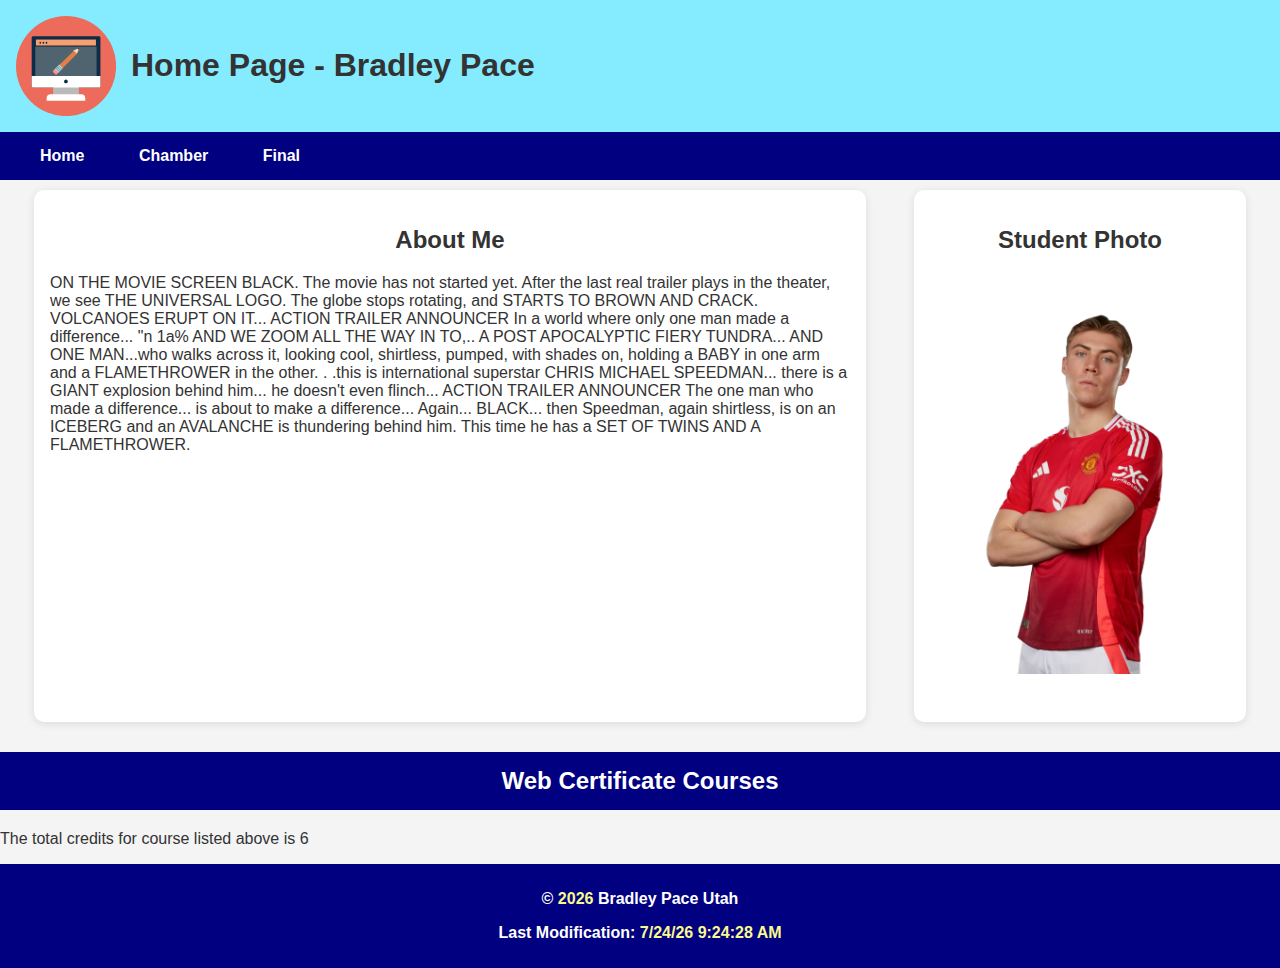
<file: index.html>
<!DOCTYPE html>
<html lang="en">
<head>
    <meta charset="UTF-8">
    <meta name="viewport" content="width=device-width, initial-scale=1.0">
    <meta author="Bradley Pace">
    <link rel="stylesheet" href="styles/index.css">
    <link rel="stylesheet" href="styles/index-large.css">
    <script src="scripts/index.js" defer></script>
    <title>Home Page</title>
</head>
<body>
    <header>
        <div class="top">
            <img src="images/reshot-icon-screen-9M3SDKFZCN.svg" alt="screen logo">
            <h1>Home Page - <span class="highlight2">Bradley Pace</span></h1>
            <button class="hamburger"></button>
        </div>
        <div class="navigation">
            <nav>
                <a href="index.html" id="home">Home</a>
                <a href="#chamberproject" id="chamber">Chamber</a>
                <a href="final_project" id="final">Final</a>
            </nav>
        </div>
    </header>
    <main>
        <div>
            <section class="about-me">
                <h2>About Me</h2>
                <p>ON THE MOVIE SCREEN
                    BLACK. The movie has not started yet. After the last real
                    trailer plays in the theater, we see THE UNIVERSAL LOGO.
                    The globe stops rotating, and STARTS TO BROWN AND CRACK.

                    VOLCANOES ERUPT ON IT...

                    ACTION TRAILER ANNOUNCER
                    In a world where only one man made a
                    difference... "n 1a%

                    AND WE ZOOM ALL THE WAY IN TO,..
                    A POST APOCALYPTIC FIERY TUNDRA... AND ONE MAN...who
                    walks across it, looking cool, shirtless, pumped, with
                    shades on, holding a BABY in one arm and a FLAMETHROWER
                    in the other. . .this is international superstar CHRIS
                    MICHAEL SPEEDMAN... there is a GIANT explosion behind
                    him... he doesn't even flinch...

                    ACTION TRAILER ANNOUNCER
                    The one man who made a difference... is
                    about to make a difference... Again...
                    BLACK... then Speedman, again shirtless, is on an ICEBERG
                    and an AVALANCHE is thundering behind him. This time he
                    has a SET OF TWINS AND A FLAMETHROWER.</p>
            </section>
            <section class="student-photo">
                <h2>Student Photo</h2>
                <img src="images/11-Rasmus-Hojlund1719824164008.webp" alt="student photo">
            </section>
        </div>
        <section class="web-courses">
            <h2>Web Certificate Courses</h2>
            <p>The total credits for course listed above is 6</p>
        </section>
    </main>
    <footer>
        <p>&copy; <span id="year"></span> Bradley Pace Utah</p>
        <p id="short"></p>
    </footer>
</body>
</html>
</file>
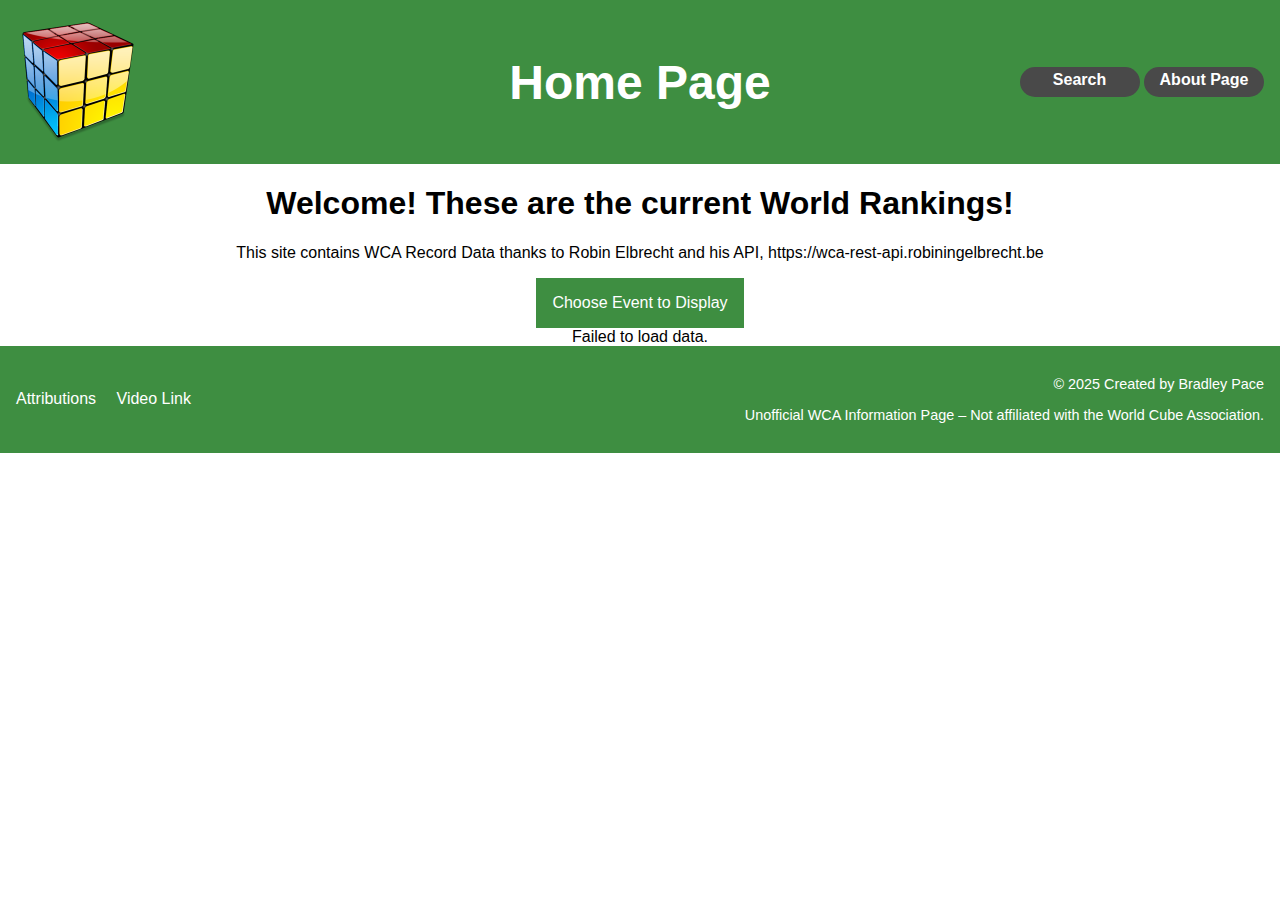
<file: final/index.html>
<!-- This will be a home page and it'll have some basic info for records and stuff as well as a site description. Nothing crazy.  -->
<!DOCTYPE html>
<html lang="en">
<head>
  <meta charset="UTF-8" />
  <title>WCA Competitions</title>
  <script src="scripts/index.js" defer></script>
  <link rel="stylesheet" href="styles/index.css">
  <link rel="stylesheet" href="styles/index-large.css">
  <link rel="icon" href="images/rubiks_cube_15542.ico">
  <meta name="description" content="This is where the Results for individual competitors is stored.">
  <meta name="author" content="Your Name">
  <meta property="og:title" content="Search Results for WCA Comptetitors">
  <meta property="og:description" content="On this page is where the results of the specified competitor are displayed">
  <meta property="og:image" content="path/to/image.jpg">
</head>
<body>
  <header>
    <div class="header">
      <div class="icon">
        <img src="images/rubiks_cube_15542.ico" alt="rubiks_cube_15542">
      </div>
      <h1>Home Page</h1>
      <nav>
        <a href="search.html">Search</a>
        <a href="about.html">About Page</a>
      </nav>
      <button class="hamburger"></button>
    </div>
  </header>
  <main>
    <h1>Welcome! These are the current World Rankings!</h1>
    <p>This site contains WCA Record Data thanks to Robin Elbrecht and his API, https://wca-rest-api.robiningelbrecht.be</p>
    <div class="dropdown">
      <button class="dropbtn">Choose Event to Display</button>
      <button class="clear">Clear Data</button>
      <div class="dropdown-content">
          <a href="#">2x2</a>
          <a href="#">3x3</a>
          <a href="#">4x4</a>
          <a href="#">5x5</a>
          <a href="#">6x6</a>
          <a href="#">7x7</a>
      </div>
    </div>
    <div id="output"></div>
  </main>
  <footer class="site-footer">
      <div class="footer-links">
          <a href="attributions.html">Attributions</a>
          <a href="https://youtu.be/CbmJgvi19b4?si=mj8eR05OS1uT8OuM">Video Link</a>
      </div>
      <div class="footer-info">
          <p>© 2025 Created by Bradley Pace</p>
          <p>Unofficial WCA Information Page – Not affiliated with the World Cube Association.</p>
      </div>
  </footer>
</body>
</html>
</file>
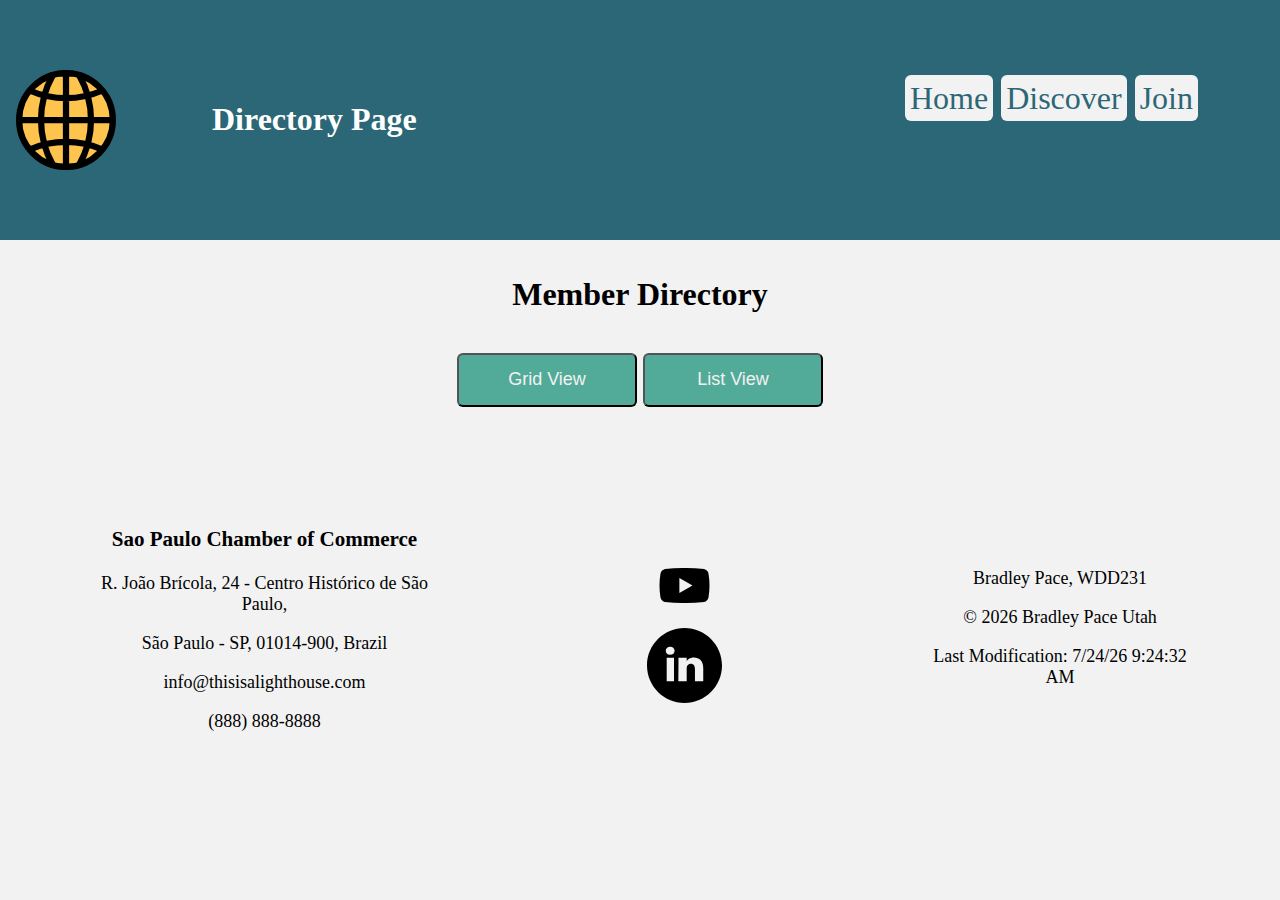
<file: chamber/directory.html>
<!DOCTYPE html>
<html lang="en">
<head>
    <meta charset="UTF-8">
    <meta name="viewport" content="width=device-width, initial-scale=1.0">
    <meta author="Bradley Pace">
    <title>Chamber of Commerce</title>
    <link rel="icon" href="images/favicon.ico">
    <link rel="stylesheet" href="styles/directory.css">
    <link rel="stylesheet" href="styles/directory-large.css">
    <script src="scripts/directory.js" defer></script>
    <meta property="og:title" content="Chamber of Commerce Website for school"/>
    <meta property="og:description" content="This is a short description of my page for social media, and the picture is of Sao Paulo"/>
    <meta property="og:image" content="https://pbcruise.com/wpPB/wp-content/uploads/2022/09/AdobeStock_117931102-e1663722568145.jpg"/>
    <meta property="og:url" content="https://bpace522.github.io/wdd231/chamber/directory.html"/>
</head>
<body>
    <header>
        <div class="header">
            <img src="images/international-svgrepo-com.svg" alt="Generic Logo">
            <h1>Directory Page</h1>
            <nav>
                <a href="#" id="home">Home</a>
                <a href="#" id="discover">Discover</a>
                <a href="#" id="join">Join</a>
            </nav>
        </div>
    </header>
    <main>
        <h1>Member Directory</h1>
        <div class="view-buttons">
            <button id="grid-view">Grid View</button>
            <button id="list-view">List View</button>
        </div>
        <section id="members" class="grid"></section>
    </main>
    <footer>
        <div class="footer-div">
            <div class="info">
                <h3>Sao Paulo Chamber of Commerce</h3>
                <p>R. João Brícola, 24 - Centro Histórico de São Paulo,</p>
                <p>São Paulo - SP, 01014-900, Brazil</p>
                <p>info@thisisalighthouse.com</p>
                <p>(888) 888-8888</p>
            </div>
            <div class="socials">
                <img src="images/youtube-svgrepo-com.svg" alt="Youtube Logo">
                <img src="images/linkedin-round-svgrepo-com.svg" alt="Linkedin Logo">
            </div>
            <div class="student-info">
                <p>Bradley Pace, WDD231</p>
                <p>&copy; <span id="year"></span> Bradley Pace Utah</p>
                <p id="short"></p>
            </div>
        </div>
    </footer>
</body>
</html>
</file>
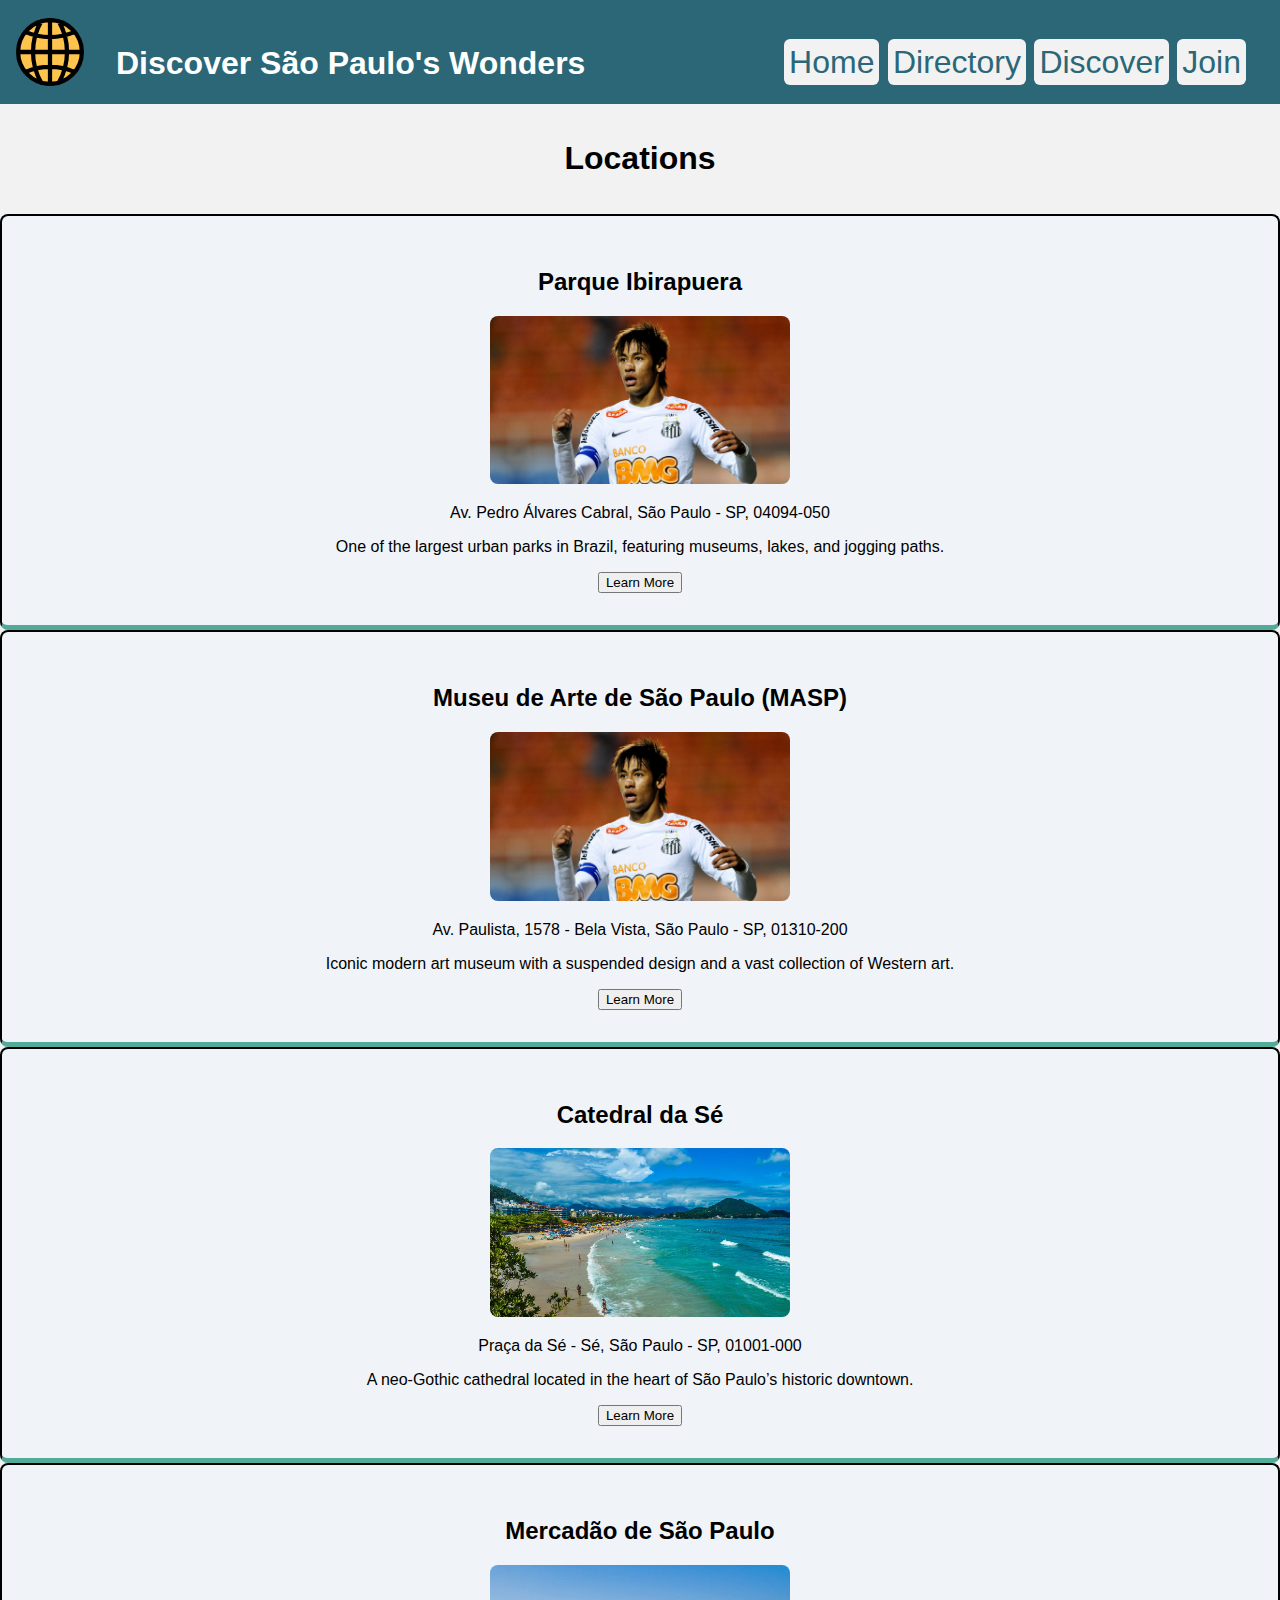
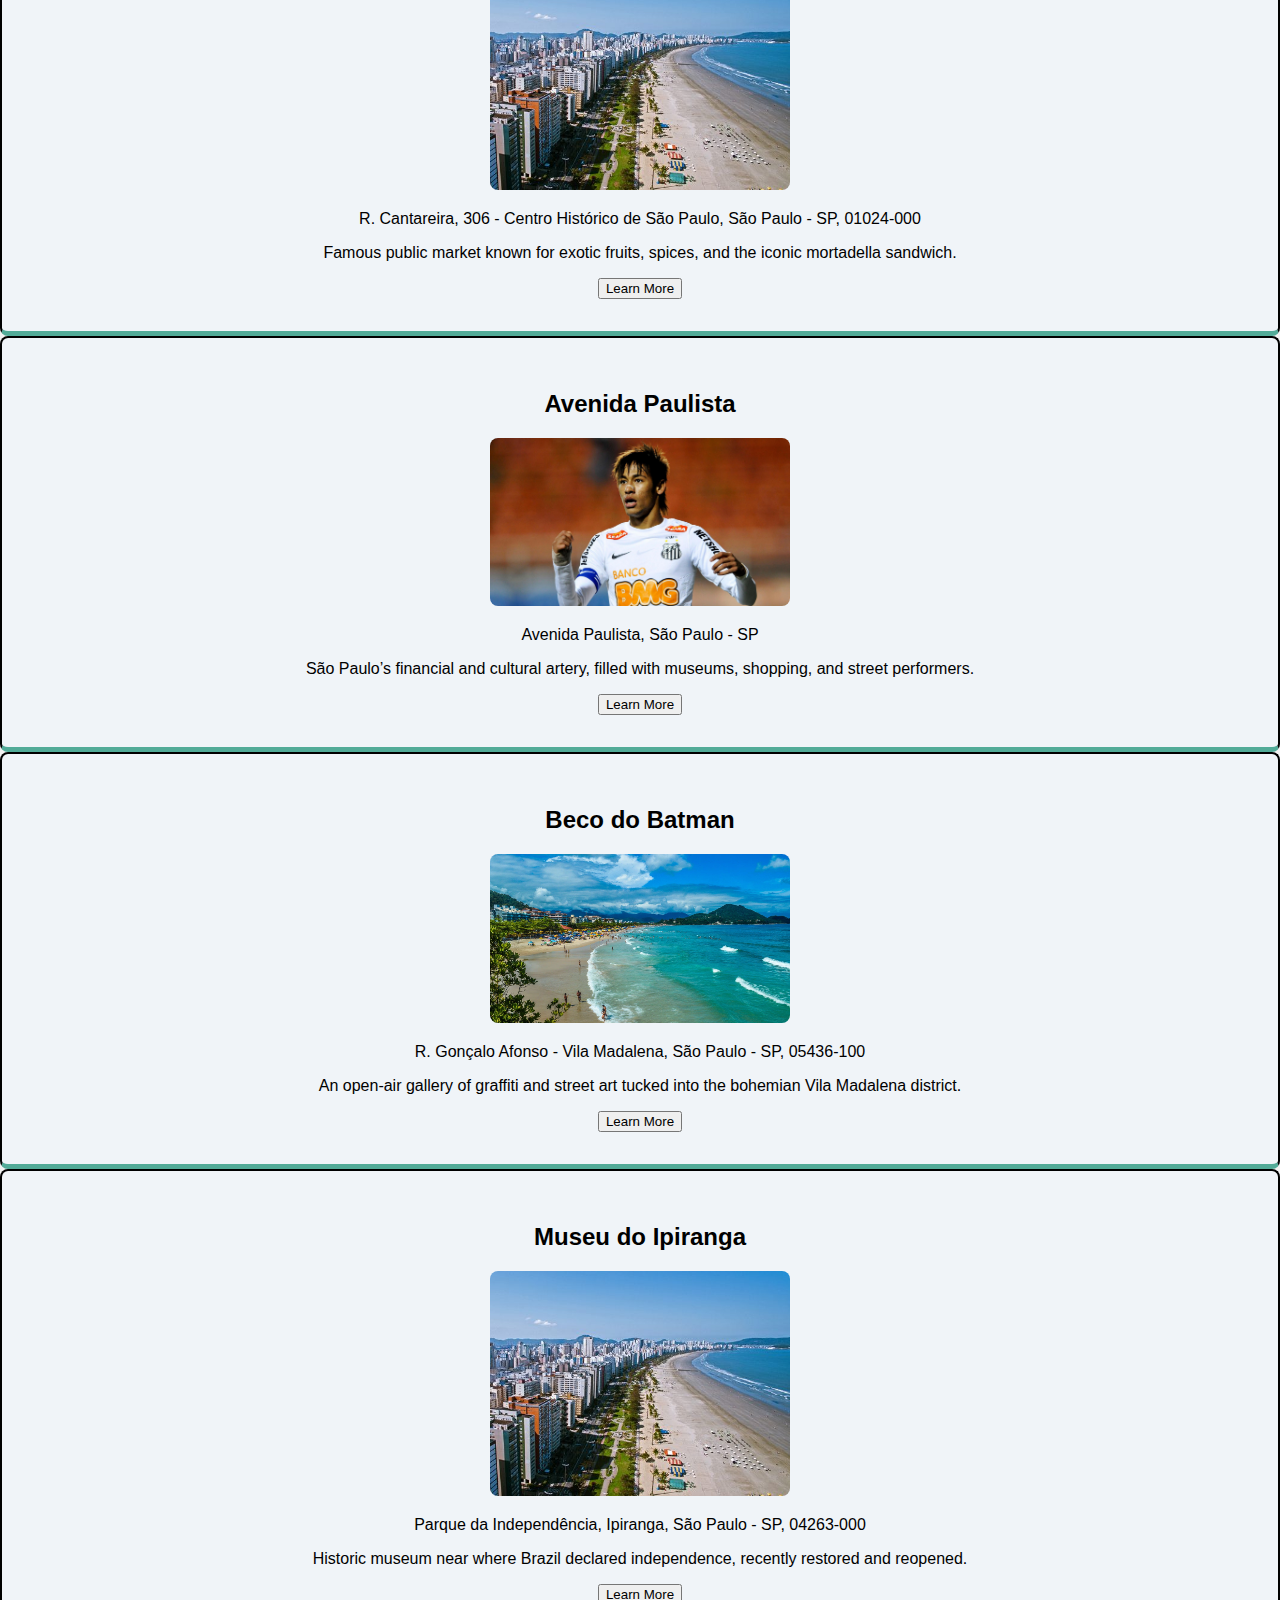
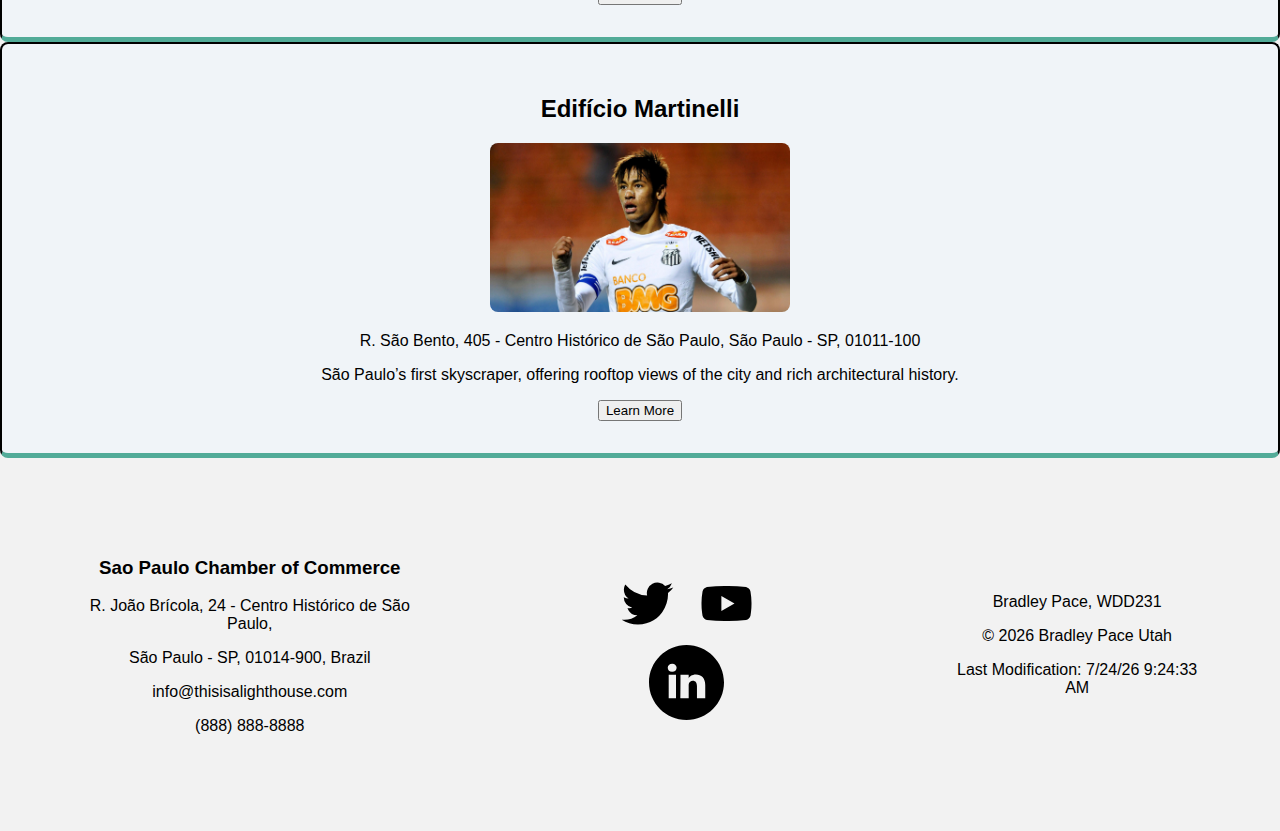
<file: chamber/discover.html>
<!DOCTYPE html>
<html lang="en">
<head>
    <meta charset="UTF-8">
    <meta name="viewport" content="width=device-width, initial-scale=1.0">
    <title>Chamber Discover Page</title>
    <link rel="stylesheet" href="styles/discover.css">
    <link rel="stylesheet" href="styles/discover-large.css">
    <script src="scripts/discover.js" defer></script>
</head>
<body>
    <header>
        <div class="header">
            <img src="images/international-svgrepo-com.svg" alt="Generic Logo">
            <h1>Discover São Paulo's Wonders</h1>
            <nav>
                <a href="index.html" id="home">Home</a>
                <a href="directory.html" id="home">Directory</a>
                <a href="discover.html" id="discover">Discover</a>
                <a href="join.html" id="join">Join</a>
            </nav>
            <button class="hamburger"></button>
        </div>
    </header>
    <main>
        <h1>Locations</h1>
        <h2 id="visit-message"></h2>
        <div id="location-card"></div>
    </main>
    <footer>
        <div class="footer-div">
            <div class="info">
                <h3>Sao Paulo Chamber of Commerce</h3>
                <p>R. João Brícola, 24 - Centro Histórico de São Paulo,</p>
                <p>São Paulo - SP, 01014-900, Brazil</p>
                <p>info@thisisalighthouse.com</p>
                <p>(888) 888-8888</p>
            </div>
            <div class="socials">
                <img src="images/twitter-svgrepo-com.svg" alt="Twitter Logo">
                <img src="images/youtube-svgrepo-com.svg" alt="Youtube Logo">
                <img src="images/linkedin-round-svgrepo-com.svg" alt="Linkedin Logo">
            </div>
            <div class="student-info">
                <p>Bradley Pace, WDD231</p>
                <p>&copy; <span id="year"></span> Bradley Pace Utah</p>
                <p id="short"></p>
            </div>
        </div>
    </footer>
</body>
</html>
</file>
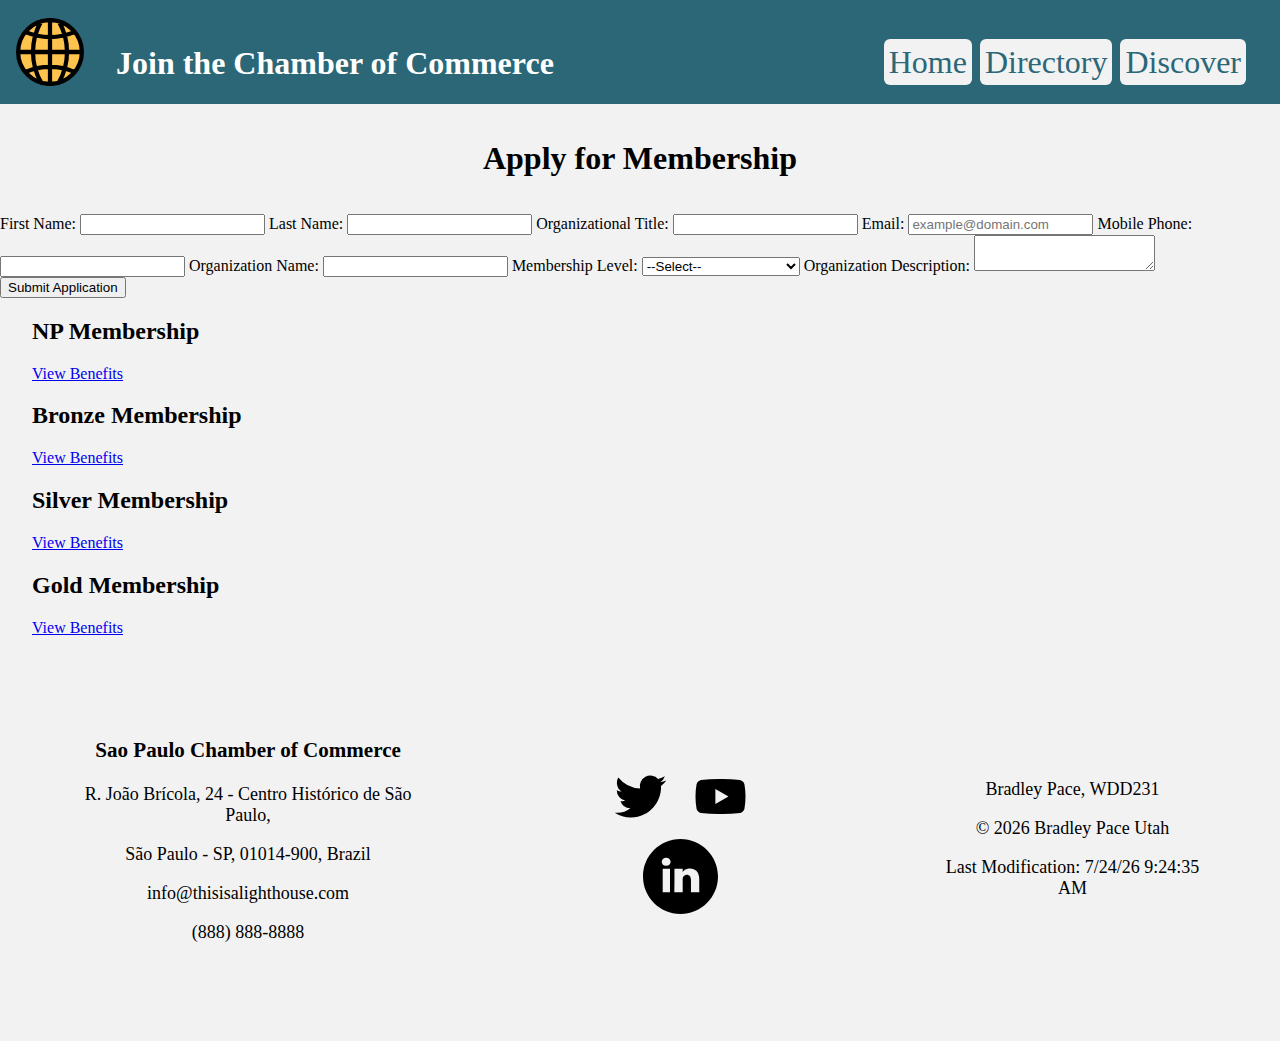
<file: chamber/join.html>
<!DOCTYPE html>
<html lang="en">
<head>
    <meta charset="UTF-8">
    <meta author="Bradley Pace">
    <meta name="viewport" content="width=device-width, initial-scale=1.0">
    <title>Join Sao Paulo Chamber of Commerce</title>
    <link rel="stylesheet" href="styles/join.css">
    <link rel="stylesheet" href="styles/join-large.css">
    <link rel="icon" href="images/favicon.ico">
    <script src="scripts/join.js" defer></script>
</head>
<body>
    <header>
        <div class="header">
            <img src="images/international-svgrepo-com.svg" alt="Generic Logo">
            <h1>Join the Chamber of Commerce</h1>
            <nav>
                <a href="index.html" id="Home">Home</a>
                <a href="directory.html" id="home">Directory</a>
                <a href="#" id="discover">Discover</a>
            </nav>
            <button class="hamburger"></button>
        </div>
    </header>
    <main>
    <h1>Apply for Membership</h1>
    <form method="get" action="thankyou.html">
        <label>
            First Name:
            <input type="text" name="firstName" title="Enter your first name" required autocomplete="given-name" />
        </label>
        <label>
            Last Name:
            <input type="text" name="lastName" title="Enter your last name" required autocomplete="family-name" />
        </label>
        <label>
            Organizational Title:
            <input type="text" name="orgTitle" title="Your position or title in the organization" autocomplete="organization-title" pattern="[A-Za-z\s\-]{7,}" />
        </label>
        <label>
            Email:
            <input type="email" name="email" title="Enter a valid email address" required autocomplete="email" placeholder="example@domain.com" />
        </label>
        <label>
            Mobile Phone:
            <input type="tel" name="phone" title="Enter your mobile phone number" required autocomplete="tel" />
        </label>
        <label>
            Organization Name:
            <input type="text" name="organization" title="Name of your business or organization" required autocomplete="organization" />
        </label>
        <label>
            Membership Level:
            <select name="membership" title="Select your membership level" required>
            <option value="">--Select--</option>
            <option value="np">NP Membership (Free)</option>
            <option value="bronze">Bronze Membership</option>
            <option value="silver">Silver Membership</option>
            <option value="gold">Gold Membership</option>
            </select>
        </label>
        <label>
            Organization Description:
            <textarea name="description" title="Describe your organization"></textarea>
        </label>
        <input type="hidden" name="timestamp" id="timestamp"/>
        <input type="submit" value="Submit Application"/>
    </form>
        <section class="membership-cards">
            <div class="card">
                <h2>NP Membership</h2>
                <a href="#" data-modal="modal-np">View Benefits</a>
            </div>
            <div class="card">
                <h2>Bronze Membership</h2>
                <a href="#" data-modal="modal-bronze">View Benefits</a>
            </div>
            <div class="card">
                <h2>Silver Membership</h2>
                <a href="#" data-modal="modal-silver">View Benefits</a>
            </div>
            <div class="card">
                <h2>Gold Membership</h2>
                <a href="#" data-modal="modal-gold">View Benefits</a>
            </div>
        </section>
        <dialog id="modal-np">
            <h3>NP Membership Benefits</h3>
            <p>Free membership for nonprofits. Includes event access, newsletter, and basic training. $29.99</p>
            <button onclick="document.getElementById('modal-np').close()">Close</button>
        </dialog>
        <dialog id="modal-bronze">
            <h3>Bronze Membership Benefits</h3>
            <p>Includes NP benefits plus spotlight ads and exclusive webinars. $40</p>
            <button onclick="document.getElementById('modal-bronze').close()">Close</button>
        </dialog>
        <dialog id="modal-silver">
            <h3>Silver Membership Benefits</h3>
            <p>Includes all Bronze benefits, training courses, and a featured home page listing. $500,000</p>
            <button onclick="document.getElementById('modal-silver').close()">Close</button>
        </dialog>
        <dialog id="modal-gold">
            <h3>Gold Membership Benefits</h3>
            <p>All Silver benefits + premium advertising, VIP events, and major event discounts. $1,000,000</p>
            <button onclick="document.getElementById('modal-gold').close()">Close</button>
        </dialog>
    </main>
    <footer>
        <div class="footer-div">
            <div class="info">
                <h3>Sao Paulo Chamber of Commerce</h3>
                <p>R. João Brícola, 24 - Centro Histórico de São Paulo,</p>
                <p>São Paulo - SP, 01014-900, Brazil</p>
                <p>info@thisisalighthouse.com</p>
                <p>(888) 888-8888</p>
            </div>
            <div class="socials">
                <img src="images/twitter-svgrepo-com.svg" alt="Twitter Logo">
                <img src="images/youtube-svgrepo-com.svg" alt="Youtube Logo">
                <img src="images/linkedin-round-svgrepo-com.svg" alt="Linkedin Logo">
            </div>
            <div class="student-info">
                <p>Bradley Pace, WDD231</p>
                <p>&copy; <span id="year"></span> Bradley Pace Utah</p>
                <p id="short"></p>
            </div>
        </div>
    </footer>
</body>
</html>
</file>
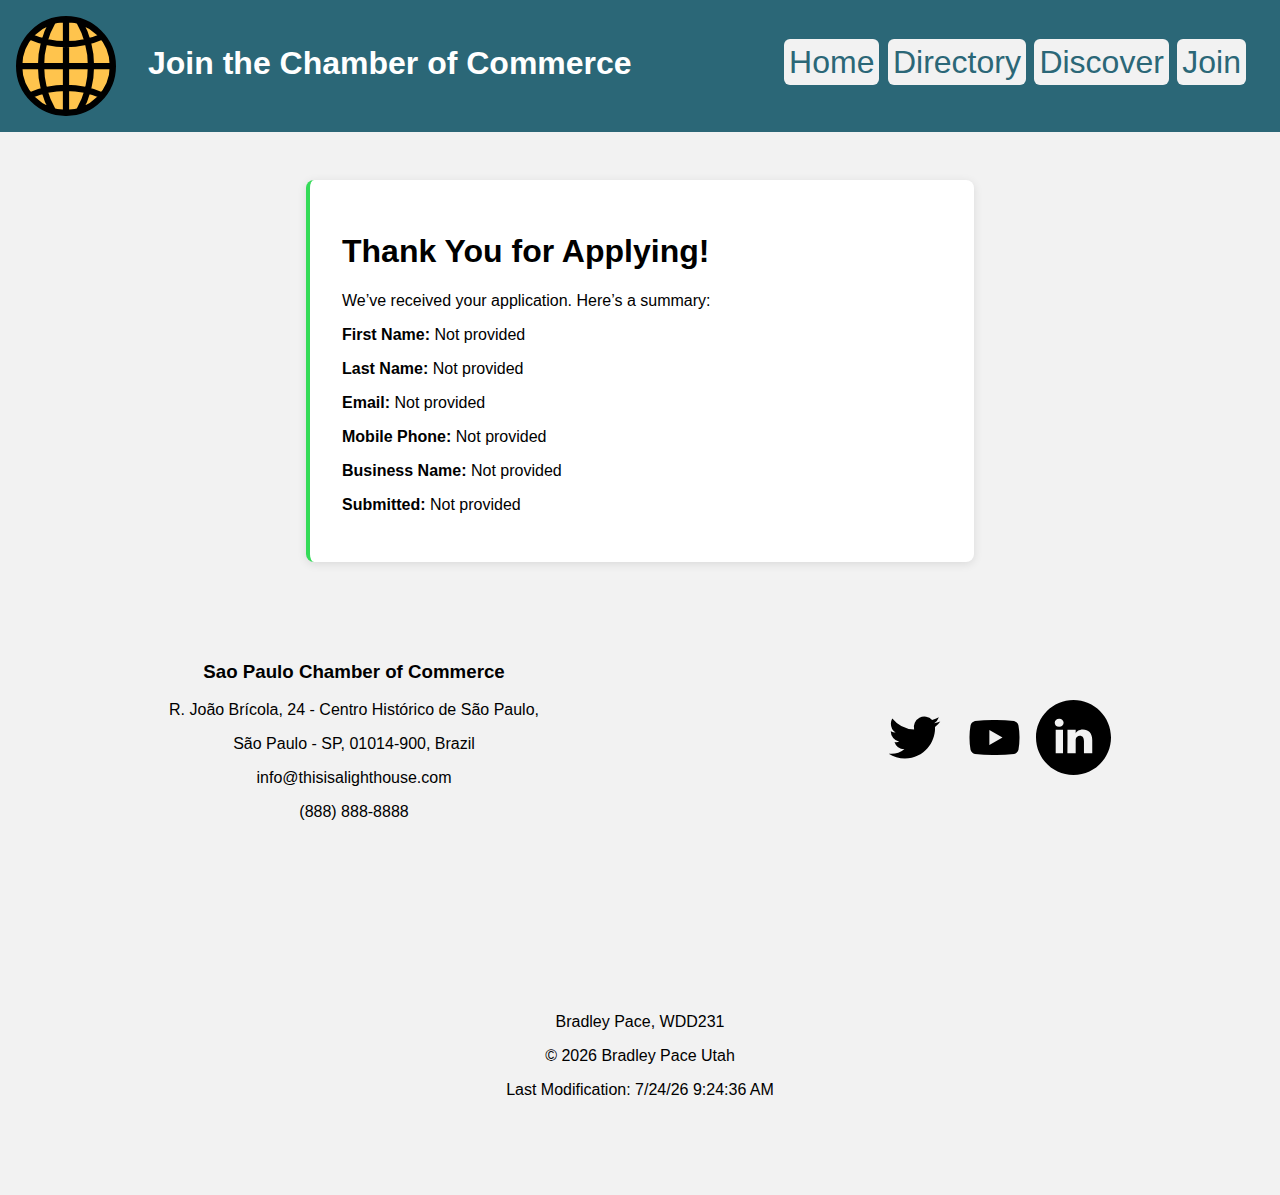
<file: chamber/thankyou.html>
<!DOCTYPE html>
<html lang="en">
<head>
    <meta charset="UTF-8" />
    <meta name="viewport" content="width=device-width, initial-scale=1.0" />
    <link rel="stylesheet" href="styles/thankyou.css">
    <link rel="stylesheet" href="styles/thankyou-large.css">
    <script src="scripts/thankyou.js" defer></script>
    <title>Thank You</title>
</head>
<body>
    <header>
        <div class="header">
            <img src="images/international-svgrepo-com.svg" alt="Generic Logo">
            <h1>Join the Chamber of Commerce</h1>
            <nav>
                <a href="index.html" id="Home">Home</a>
                <a href="directory.html" id="home">Directory</a>
                <a href="#" id="discover">Discover</a>
                <a href="join.html" id="join">Join</a>
            </nav>
            <button class="hamburger"></button>
        </div>
    </header>
    <div class="confirmation">
        <h1>Thank You for Applying!</h1>
        <p>We’ve received your application. Here’s a summary:</p>
        <div class="data-row"><span class="label">First Name:</span> <span id="firstName"></span></div>
        <div class="data-row"><span class="label">Last Name:</span> <span id="lastName"></span></div>
        <div class="data-row"><span class="label">Email:</span> <span id="email"></span></div>
        <div class="data-row"><span class="label">Mobile Phone:</span> <span id="phone"></span></div>
        <div class="data-row"><span class="label">Business Name:</span> <span id="organization"></span></div>
        <div class="data-row"><span class="label">Submitted:</span> <span id="timestamp"></span></div>
    </div>
</body>
<footer>
    <div class="footer-div">
        <div class="info">
            <h3>Sao Paulo Chamber of Commerce</h3>
            <p>R. João Brícola, 24 - Centro Histórico de São Paulo,</p>
            <p>São Paulo - SP, 01014-900, Brazil</p>
            <p>info@thisisalighthouse.com</p>
            <p>(888) 888-8888</p>
        </div>
        <div class="socials">
            <img src="images/twitter-svgrepo-com.svg" alt="Twitter Logo">
            <img src="images/youtube-svgrepo-com.svg" alt="Youtube Logo">
            <img src="images/linkedin-round-svgrepo-com.svg" alt="Linkedin Logo">
        </div>
        <div class="student-info">
            <p>Bradley Pace, WDD231</p>
            <p>&copy; <span id="year"></span> Bradley Pace Utah</p>
            <p id="short"></p>
        </div>
    </div>
</footer>
</html>
</file>
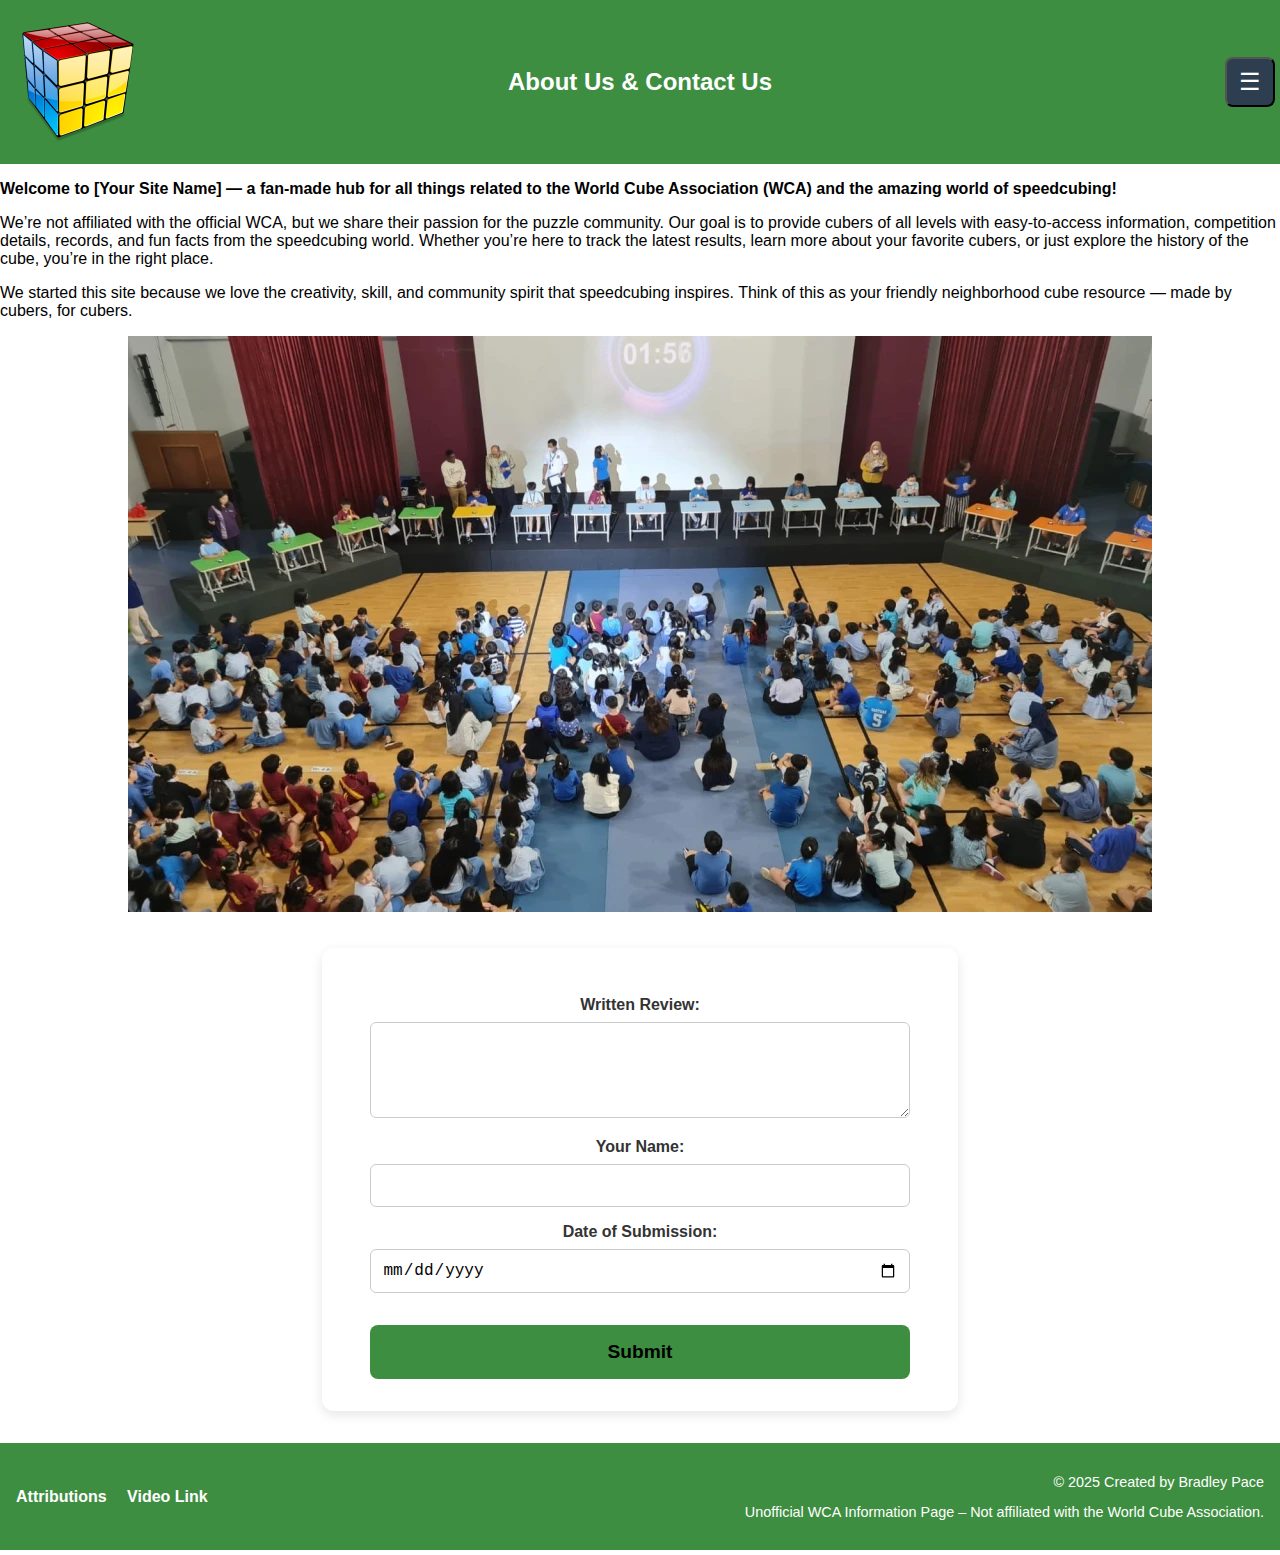
<file: final/about.html>
<!-- Info on how to use the website and how wca works and also how the records work.  -->

<!DOCTYPE html>
<html lang="en">
<head>
    <meta charset="UTF-8">
    <meta name="viewport" content="width=device-width, initial-scale=1.0">
    <title>About Us and Contact Us Page</title>
    <link rel="stylesheet" href="styles/about.css">
    <link rel="stylesheet" href="styles/about-large.css">
    <link rel="icon" href="images/rubiks_cube_15542.ico">
    <script src="scripts/about.js" defer></script>
    <meta name="description" content="This is where the Results for individual competitors is stored.">
    <meta name="author" content="Your Name">
    <meta property="og:title" content="Search Results for WCA Comptetitors">
    <meta property="og:description" content="On this page is where the results of the specified competitor are displayed">
    <meta property="og:image" content="path/to/image.jpg">
</head>
<body>
    <header>
        <div class="header">
            <div class="icon">
                <img src="images/rubiks_cube_15542.ico" loading="lazy" alt="rubiks_cube_15542">
            </div>
            <h1>About Us & Contact Us</h1>
            <nav>
                <a href="search.html">Search</a>
                <a href="index.html">Home</a>
            </nav>
            <button class="hamburger"></button>
        </div>
    </header>
    <main>
        <p><strong>Welcome to [Your Site Name] — a fan-made hub for all things related to the World Cube Association (WCA) and the amazing world of speedcubing!</strong></p>
<p>We’re not affiliated with the official WCA, but we share their passion for the puzzle community. Our goal is to provide cubers of all levels with easy-to-access information, competition details, records, and fun facts from the speedcubing world.
Whether you’re here to track the latest results, learn more about your favorite cubers, or just explore the history of the cube, you’re in the right place.</p>
<p>We started this site because we love the creativity, skill, and community spirit that speedcubing inspires. Think of this as your friendly neighborhood cube resource — made by cubers, for cubers.</p>
        <div class="content">
            <div class="content-img">
                <img src="images/competition.webp" alt="rubiks_cube_15542">
            </div>
            <div class="form-card">
                <form method="get" action="details.html">

                    <label for="review">Written Review:</label>
                    <textarea id="review" name="review" rows="4" cols="50"></textarea>

                    <label for="username">Your Name:</label>
                    <input type="text" id="username" name="username">

                    <label for="installDate">Date of Submission:</label>
                    <input type="date" id="installDate" name="installDate" required>

                    <input class="submit_button" type="submit" value="Submit">
                </form>
            </div>
        </div>
    </main>
<footer class="site-footer">
      <div class="footer-links">
          <a href="attributions.html">Attributions</a>
          <a href="https://youtu.be/CbmJgvi19b4?si=mj8eR05OS1uT8OuM">Video Link</a>
      </div>
      <div class="footer-info">
          <p>© 2025 Created by Bradley Pace</p>
          <p>Unofficial WCA Information Page – Not affiliated with the World Cube Association.</p>
      </div>
</footer>
</body>
</html>
</file>
<file: styles/index.css>
body {
    font-family: 'Roboto', sans-serif;
    margin: 0;
    padding: 0;
    background-color: #f4f4f4;
    color: #333;
}

.highlight {
    color: rgb(250, 250, 141);
}

.hightlight2 {
    color: black;
}

.top {
    display: flex;
    padding: 1rem;
    justify-content: left;
    background-color: #85ebff;
}

.top h1{
    padding: 10px;
    padding-left: 15px;
}

.top img {
    max-width: auto;
    max-height: 100px;
}

.navigation {
    display: flex;
    padding: 15px;
    background-color:   navy;
}

.navigation a {
    color: white;
    text-decoration: none;
    padding: 25px;
    font-weight: bold;
    transition: color 0.3s;
}

.navigation a:hover {
    color: rgb(250, 250, 141);
}

footer {
    background-color: navy;
    color: white;
    font-weight: bold;
    padding: 10px;
    text-align: center;
}
</file>
<file: styles/index-large.css>
@media screen and (min-width: 700px) {
    .hamburger {
        display: none;
    }

    .about-me {
        flex: 1 1 300px;
        max-width: 800px;
        height: 500px;
        background: white;
        padding: 1rem;
        margin: auto;
        border-radius: 10px;
        box-shadow: 0 2px 8px rgba(0, 0, 0, 0.1);
    }

    .about-me h2 {
        text-align: center;
    }

    .student-photo {
        flex: 1 1 300px;
        max-width: 300px;
        height: 500px;
        background: white;
        padding: 1rem;
        margin: auto;
        border-radius: 10px;
        box-shadow: 0 2px 8px rgba(0, 0, 0, 0.1);
        text-align: center;
    }

    .student-photo img {
        max-width: auto;
        height: 400px;
        padding-bottom: 20px;
    }

    main div {
        display: flex;
        justify-content: space-around;
        padding: 10px;
    }

    .web-courses h2 {
        background-color: navy;
        color: white;
        padding: 15px;
        text-align: center;
    }
}

@media screen and (max-width: 699px) {
    .about-me,
    .student-photo {
        width: 90%;
        max-width: 300px;
        margin: 1rem auto;
        background: white;
        padding: 1rem;
        border-radius: 10px;
        box-shadow: 0 2px 8px rgba(0, 0, 0, 0.1);
        text-align: center;
    }

    .student-photo img {
        max-width: 300px;
        padding-bottom: 20px;
    }
}
</file>
<file: final/styles/index.css>
html, body {
  margin: 0;
  background-color: white;
  padding: 0;
  overflow-x: hidden;
  box-sizing: border-box;
  font-family: 'Segoe UI', Tahoma, Geneva, Verdana, sans-serif;
}

/* Dropdown Button */
.dropbtn {
  background-color: #3e8e41;
  color: white;
  padding: 16px;
  font-size: 16px;
  border: none;
}

.clear {
  display: none;
}

/* The container <div> - needed to position the dropdown content */
.dropdown {
  position: relative;
  display: inline-block;
}

/* Dropdown Content (Hidden by Default) */
.dropdown-content {
  display: none;
  background-color: #f1f1f1;
  min-width: 160px;
  box-shadow: 0px 8px 16px 0px rgba(0,0,0,0.2);
  z-index: 1;
}

/* Links inside the dropdown */
.dropdown-content a {
  color: black;
  padding: 12px 16px;
  text-decoration: none;
  display: block;
}

/* Change color of dropdown links on hover */
.dropdown-content a:hover {background-color: #ddd;}

/* Show the dropdown menu on hover */
.dropdown:hover .dropdown-content {display: block;}

/* Change the background color of the dropdown button when the dropdown content is shown */
.dropdown:hover .dropbtn {background-color: #3e8e41;}

main ul {
  padding: 0;
}

main li{
  display: flex;
  padding: 1rem;
  justify-content: center;
  gap: 1rem;
  border-top: 2px solid black;
  flex-wrap: wrap;
}

main li:nth-child(odd) {
  background-color: #f0f0f0;
}

main li:nth-child(even) {
  background-color: #ffffff;
}


main {
  text-align: center;
}
</file>
<file: final/styles/index-large.css>
@media screen and (max-width: 850px) {
    .header h1 {
        font-size: 150%;
        text-align: center;
        color: white;
        position: absolute;
        left: 50%;
        transform: translateX(-50%);
        margin: 0;
        align-self: center;
    }

    .hamburger {
        position: absolute;
        align-self: center;
        right: 5px;
        background-color: #2c3e50;
        color: white;
        width: 50px;
        height: 50px;
        border-radius: 8px;
        font-size: 150%;
    }

    nav {
        display: none;
    }

    nav[open] {
    display: flex;
    flex-direction: column;
    padding: 30px;
    justify-content: space-around;
    gap: 1rem;
    background-color: #333;
    border-radius: 20px;
    position: absolute;
    right: 60px;
    }
    
    .hamburger::before {
        content: "☰";
        cursor: pointer;
    }

    .hamburger[open]::before {
        content: "❌";  
    }

    nav a {
        color: white;
        text-decoration: none;
        font-weight: bold;
        transition: color 0.3s, border-bottom 0.3s;
    }
    
    nav a:hover {
        color: #3e8e41;
        border-bottom: 2px solid #3e8e41;
    }

    .header {
    display: flex;
    background-color: #3e8e41;
    justify-content: space-between;
    padding: 1rem;
    }

    .site-footer {
        background-color: #3e8e41;
        color: white;
        display: flex;
        justify-content: space-between;
        align-items: center;
        flex-wrap: wrap; /* keeps it responsive */
        padding: 1rem;
    }

    .footer-links a {
        color: white;
        text-decoration: none;
        font-weight: bold;
        margin-right: 1rem;
    }

    .footer-links a:hover {
        text-decoration: underline;
    }

    .footer-info {
        font-size: 0.9rem;
        text-align: right;
    }
}

@media screen and (min-width: 851px) {

    .hamburger {
        display: none;
    }
    
    .header {
    display: flex;
    background-color: #3e8e41;
    align-items: center;
    justify-content: space-between;
    padding: 1rem;
    }

    .header h1 {
    color: white;
    font-size: 300%;
    position: absolute;
    left: 50%;
    transform: translateX(-50%);
    margin: 0;
    }

    .header a {
    display: inline-block;
    width: 120px;
    height: 30px;
    line-height: 25px;
    text-align: center;
    color: white;
    text-decoration: none;
    font-weight: bolder;
    cursor: pointer;
    background-color: #494949;
    border-radius: 15px;
    }

    .header a:hover {
    cursor: pointer;
    background-color: #131313;
    }

    .site-footer {
        background-color: #3e8e41;
        color: white;
        display: flex;
        justify-content: space-between;
        align-items: center;
        flex-wrap: wrap; /* keeps it responsive */
        padding: 1rem;
    }

    .footer-links a {
        color: white;
        text-decoration: none;
        margin-right: 1rem;
    }

    .footer-links a:hover {
        text-decoration: underline;
    }

    .footer-info {
        font-size: 0.9rem;
        text-align: right;
    }
}
</file>
<file: chamber/styles/directory.css>
body {
  margin: 0;
  background-color: #f2f2f2;
}

.header {
    display: flex;
    background-color: #2b6777;
    color: white;
}

.header h1 {
    align-self: left;
    padding: 5rem;
}

.header nav {
    margin-left: auto;
    padding: 5rem;
}

.header nav a {
  background-color: #f2f2f2;
  font-size: xx-large;
  color: #2b6777;
  padding: 5px;
  border-radius: 6px;
  margin: 2px;
  text-decoration: none;
}

.header nav a:hover {
  background-color: #52ab98;
  color: #f2f2f2;
  cursor: hover;
}

.header img {
    max-width: 100px;
    padding: 1rem;
}

.socials img {
    max-width: 75px;
}

main h1 {
  text-align: center;
  padding-top: 15px;
  padding-bottom: 15px;
}

#members.grid {
  display: grid;
  grid-template-columns: repeat(auto-fit, minmax(15em, 1fr));
  gap: 1rem;
}

#members.list {
  display: flex;
  flex-direction: column;
  text-align: center;
  max-width: 30rem;
  justify-content: center;
  margin: 0 auto;
}

#members.list img {
  display: none;
}

.member-card {
  border: 1px solid #ccc;
  padding: 1rem;
  border-radius: 8px;
  background: #fff;
  text-align: center;
}
.member-card img {
  width: 15rem;
  height: auto;
  border-radius: 8px;
}
.member-card h2 {
  margin: 0.5rem 0;
}
.view-buttons {
  display: flex;
  margin-bottom: 1rem;
  justify-content: center;
}

.view-buttons button {
  width: 10em;
  height: 3em;
  font-size: large;
  cursor: pointer;
  margin: 3px;
  background-color: #52ab98;
  color: #f2f2f2;
  padding: 4px;
  border-radius: 6px;
}

.view-buttons button:hover {
  cursor: pointer;
  background-color: #2b6777;
}

.member-card a:hover {
  cursor: pointer;
  color: purple;
}

footer {
  font-size: large;
}
</file>
<file: chamber/styles/directory-large.css>
@media screen and (min-width: 700px) {
    .footer-div {
        display: flex;
        text-align: center;
    }

    .info,
    .socials,
    .student-info {
        padding: 5rem;
        margin: auto;
    }

    .hamburger {
        display: none;
    }

}

@media screen and (max-width: 699px) {
    .footer-div {
        text-align: left;
    }

    .info,
    .socials,
    .student-info {
        padding: 1rem;
        margin: auto;
    }

    .hamburger {
        position: absolute;
        top: 15px;
        right: 15px;
        color: white;
        background-color: navy;
        border: 1px solid #ccc;
        border-radius: 4px;
        padding: 7px;
        margin-bottom: 3rem;
    }
    nav {
        display: none;
    }

    nav a {
        border-bottom: solid 1px #ccc;
        text-align: center;
    }

    nav[open] {
        display: flex;
        flex-direction: column;
        margin-top: 2rem;
        padding: 5px;
        justify-content: space-around;
        gap: 0;
    }

    .hamburger::before {
        content: "☰";
        cursor: pointer;
    }

    .hamburger[open]::before {
        content: "❌";  
    }    
}
</file>
<file: chamber/styles/discover.css>
html, body {
  margin: 0;
  background-color: #f2f2f2;
  padding: 0;
  overflow-x: hidden;
  box-sizing: border-box;
  font-family: 'Segoe UI', Tahoma, Geneva, Verdana, sans-serif;
}

*,
*::before,
*::after {
    box-sizing: border-box;
}

.header {
    display: flex;
    background-color: #2b6777;
    color: white;
}

.header h1 {
    align-self: left;
    padding-top: 1.5rem;
    padding-left: 1rem;
}

.header nav {
    margin-left: auto;
    padding-top: 2.75rem;
    padding-right: 2rem;
}

.header nav a {
  background-color: #f2f2f2;
  font-size: xx-large;
  color: #2b6777;
  padding: 5px;
  border-radius: 6px;
  margin: 2px;
  text-decoration: none;
}

.header nav a:hover {
  background-color: #52ab98;
  color: #f2f2f2;
  cursor: hover;
}

.header img {
    max-width: 100px;
    padding: 1rem;
}

.socials img {
    max-width: 75px;
}

main h1 {
  text-align: center;
  padding-top: 15px;
  padding-bottom: 15px;
}

.footer-div {
    display: flex;
    text-align: center;
}

.location {
  text-align: center;
  background-color: #f0f4f8;
  border-radius: 8px;
  border: 2px solid black;
  border-bottom: 5px solid #52ab98;
  padding: 2rem;
  box-sizing: border-box;
}

.location img {
  max-width: 300px;
  border-radius: 8px;
}

.image-wrapper {
  position: relative;
  display: inline-block;
}

.image-wrapper::before,
.image-wrapper::after {
  content: '';
  height: 30px;
  width: 30px;
  position: absolute;
  transition: all 0.35s ease;
  opacity: 0;
  pointer-events: none;
  z-index: 1;
}

.image-wrapper::before {
  right: -10px;
  top: -10px;
  border-top: 8px solid #3E8914;
  border-right: 8px solid #2E640F;
  transform: translate(-100%, 50%);
}

.image-wrapper::after {
  left: -10px;
  bottom: -6px;
  border-bottom: 8px solid #2E640F;
  border-left: 8px solid #3E8914;
  transform: translate(100%, -50%);
}

.location:hover .image-wrapper::before,
.location:hover .image-wrapper::after {
  transform: translate(0, 0);
  opacity: 1;
}

.location:hover img {
  filter: brightness(0.95);
  box-shadow: 0 8px 20px rgba(0, 0, 0, 0.3);
  transition: all 0.3s ease;
}

h2 {
  text-align: center;
}
</file>
<file: chamber/styles/discover-large.css>
@media screen and (min-width: 939px) {
    *,
    *::before,
    *::after {
        box-sizing: border-box;
    }

    .footer-div {
        display: flex;
        text-align: center;
    }

    .info,
    .socials,
    .student-info {
        padding: 5rem;
        margin: auto;
    }

    .hamburger {
        display: none;
    }
    
    .spotlight-card {
        border: 1px solid #ccc;
        padding: 1rem;
        border-radius: 8px;
        background: #fff;
        text-align: center;
        width: 20vem;
    }
    .spotlight-card img {
        width: 15rem;
        height: auto;
        border-radius: 8px;
    }
    .spotlight-card h2 {
        margin: 0.5rem 0;
    }

    main {
        flex-direction: row;
        align-items: flex-start;
    }

    form {
        flex: 2;
    }

    .membership-cards {
        flex: 1;
        margin-left: 2rem;
        flex-direction: column;
    }


}

@media screen and (max-width: 938px) {

    *,
    *::before,
    *::after {
        box-sizing: border-box;
    }

    .footer-div {
        text-align: center;
        width: 100%;
        max-width: 100%;
    }

    .info,
    .socials,
    .student-info {
        padding: 1rem;
        margin: auto;
    }

    .hamburger {
        position: absolute;
        top: 15px;
        right: 15px;
        color: white;
        background-color: navy;
        border: 1px solid #ccc;
        border-radius: 4px;
        padding: 7px;
        margin-bottom: 3rem;
    }
    nav {
        display: none;
    }

    nav a {
        border-bottom: solid 1px #ccc;
        text-align: center;
    }

    nav[open] {
        display: flex;
        flex-direction: column;
        margin-top: 2rem;
        padding: 5px;
        padding-top: 20px;
        justify-content: space-around;
        gap: 0;
    }

    .hamburger::before {
        content: "☰";
        cursor: pointer;
    }

    .hamburger[open]::before {
        content: "❌";  
    }    

    .spotlight-card {
        border: 1px solid #ccc;
        padding: 1rem;
        border-radius: 8px;
        background: #fff;
        text-align: center;
    }
    .spotlight-card img {
        width: 15rem;
        height: auto;
        border-radius: 8px;
    }
    .spotlight-card h2 {
        margin: 0.5rem 0;
    }
}
</file>
<file: chamber/styles/join.css>
html, body {
  margin: 0;
  background-color: #f2f2f2;
  padding: 0;
  overflow-x: hidden;
}

.header {
    display: flex;
    background-color: #2b6777;
    color: white;
}

.header h1 {
    align-self: left;
    padding-top: 1.5rem;
    padding-left: 1rem;
}

.header nav {
    margin-left: auto;
    padding-top: 2.75rem;
    padding-right: 2rem;
}

.header nav a {
  background-color: #f2f2f2;
  font-size: xx-large;
  color: #2b6777;
  padding: 5px;
  border-radius: 6px;
  margin: 2px;
  text-decoration: none;
}

.header nav a:hover {
  background-color: #52ab98;
  color: #f2f2f2;
  cursor: hover;
}

.header img {
    max-width: 100px;
    padding: 1rem;
}

.socials img {
    max-width: 75px;
}

main h1 {
  text-align: center;
  padding-top: 15px;
  padding-bottom: 15px;
}

.hero-image {
    background-image: linear-gradient(rgba(0, 0, 0, 0.5), rgba(0, 0, 0, 0.5)), url("../images/beach.webp");
    height: 50vh;
    background-position: center;
    background-repeat: no-repeat;
    background-size: cover;
    position: relative;
}

.hero-text {
    text-align: center;
    position: absolute;
    top: 50%;
    left: 50%;
    transform: translate(-50%, -50%);
    color: white;
    font-size: xx-large;
}

#members.grid {
  display: grid;
  grid-template-columns: repeat(auto-fit, minmax(15em, 1fr));
  gap: 1rem;
}

#members.list {
  display: flex;
  flex-direction: column;
  text-align: center;
  max-width: 30rem;
  justify-content: center;
  margin: 0 auto;
}

#members.list img {
  display: none;
}

.member-card {
  border: 1px solid #ccc;
  padding: 1rem;
  border-radius: 8px;
  background: #fff;
  text-align: center;
}
.member-card img {
  width: 15rem;
  height: auto;
  border-radius: 8px;
}
.member-card h2 {
  margin: 0.5rem 0;
}
.view-buttons {
  display: flex;
  margin-bottom: 1rem;
  justify-content: center;
}

.call-to-action {
  width: 10em;
  height: 3em;
  font-size: large;
  cursor: pointer;
  margin: 3px;
  margin-top: 1rem;
  background-color: #52ab98;
  color: #f2f2f2;
  padding: 4px;
  border-radius: 6px;
}

.call-to-action:hover {
  cursor: pointer;
  background-color: #2b6777;
}

.member-card a:hover {
  cursor: pointer;
  color: purple;
}

footer {
  font-size: large;
}
</file>
<file: chamber/styles/join-large.css>
@media screen and (min-width: 939px) {
    *,
    *::before,
    *::after {
        box-sizing: border-box;
    }

    .footer-div {
        display: flex;
        text-align: center;
    }

    .info,
    .socials,
    .student-info {
        padding: 5rem;
        margin: auto;
    }

    .hamburger {
        display: none;
    }
    
    .spotlight-card {
        border: 1px solid #ccc;
        padding: 1rem;
        border-radius: 8px;
        background: #fff;
        text-align: center;
        width: 20vem;
    }
    .spotlight-card img {
        width: 15rem;
        height: auto;
        border-radius: 8px;
    }
    .spotlight-card h2 {
        margin: 0.5rem 0;
    }

    main {
        flex-direction: row;
        align-items: flex-start;
    }

    form {
        flex: 2;
    }

    .membership-cards {
        flex: 1;
        margin-left: 2rem;
        flex-direction: column;
    }


}

@media screen and (max-width: 938px) {

    *,
    *::before,
    *::after {
        box-sizing: border-box;
    }

    .footer-div {
        text-align: center;
        width: 100%;
        max-width: 100%;
    }

    .info,
    .socials,
    .student-info {
        padding: 1rem;
        margin: auto;
    }

    .hamburger {
        position: absolute;
        top: 15px;
        right: 15px;
        color: white;
        background-color: navy;
        border: 1px solid #ccc;
        border-radius: 4px;
        padding: 7px;
        margin-bottom: 3rem;
    }
    nav {
        display: none;
    }

    nav a {
        border-bottom: solid 1px #ccc;
        text-align: center;
    }

    nav[open] {
        display: flex;
        flex-direction: column;
        margin-top: 2rem;
        padding: 5px;
        padding-top: 20px;
        justify-content: space-around;
        gap: 0;
    }

    .hamburger::before {
        content: "☰";
        cursor: pointer;
    }

    .hamburger[open]::before {
        content: "❌";  
    }    

    .spotlight-card {
        border: 1px solid #ccc;
        padding: 1rem;
        border-radius: 8px;
        background: #fff;
        text-align: center;
    }
    .spotlight-card img {
        width: 15rem;
        height: auto;
        border-radius: 8px;
    }
    .spotlight-card h2 {
        margin: 0.5rem 0;
    }
}
</file>
<file: chamber/styles/thankyou.css>
html, body {
  margin: 0;
  background-color: #f2f2f2;
  padding: 0;
  overflow-x: hidden;
  font-family: 'Segoe UI', Tahoma, Geneva, Verdana, sans-serif;
}

.confirmation {
    background: #ffffff;
    border-left: 4px solid #34db58;
    padding: 2rem;
    border-radius: 8px;
    max-width: 600px;
    margin: auto;
    margin-top: 3rem;
    box-shadow: 0 2px 10px rgba(0,0,0,0.1);
}

.data-row {
    margin: 1rem 0;
}

.label {
    font-weight: bold;
}

html, body {
  margin: 0;
  background-color: #f2f2f2;
  padding: 0;
  overflow-x: hidden;
  font-family: 'Segoe UI', Tahoma, Geneva, Verdana, sans-serif;
}

.header {
    display: flex;
    background-color: #2b6777;
    color: white;
}

.header h1 {
    align-self: left;
    padding-top: 1.5rem;
    padding-left: 1rem;
}

.header nav {
    margin-left: auto;
    padding-top: 2.75rem;
    padding-right: 2rem;
}

.header nav a {
  background-color: #f2f2f2;
  font-size: xx-large;
  color: #2b6777;
  padding: 5px;
  border-radius: 6px;
  margin: 2px;
  text-decoration: none;
}

.header nav a:hover {
  background-color: #52ab98;
  color: #f2f2f2;
  cursor: hover;
}

.header img {
    max-width: 100px;
    padding: 1rem;
}

.socials img {
    max-width: 75px;
}
</file>
<file: chamber/styles/thankyou-large.css>
@media screen and (min-width: 700px) {
    .footer-div {
        display: flex;
        text-align: center;
        flex-wrap: wrap;
    }

    main {
        display: flex;
        flex-direction: column;
        text-align: center;
    }

    .info,
    .socials,
    .student-info {
        padding: 5rem;
        margin: auto;
    }

    .hamburger {
        display: none;
    }
    
    .spotlight-card {
        flex: 1 1 300px;
        padding: 2rem;
        background: #f0f4f8;
        border-radius: 1rem;
        box-sizing: border-box;
        box-shadow: 0 8px 16px rgba(0, 0, 0, 0.1);
        color: #333;
    }
    
    .spotlight-card img {
        width: 15rem;
        height: auto;
        border-radius: 8px;
    }

    .spotlight-card h2 {
        margin-top: 1.5rem;
        font-size: 1.3rem;
        color: #2c503c;
    }

    .membership-level {
        background: #ffffff;
        border-left: 4px solid #34db58;
        margin: 1rem 0;
        padding: 0.75rem 1rem;
        border-radius: 0.5rem;
        font-size: 0.95rem;
        font-weight: bolder;
    }

    #spotlights {
        display: flex;
        flex-direction: row;
        flex-wrap: wrap;
        justify-content: center;
        gap: 1rem;
    }

/*     
#weather {
  max-width: 500px;
  margin: 2rem auto;
  padding: 2rem;
  background: #f0f4f8;
  border-radius: 1rem;
  box-shadow: 0 8px 16px rgba(0, 0, 0, 0.1);
  color: #333;
}

#weather h2 {
  font-size: 1.5rem;
  margin-bottom: 0.5rem;
  color: #2c503c;
}

#weather p {
  margin: 0.5rem 0;
  font-size: 1rem;
}

#weather h3 {
  margin-top: 1.5rem;
  font-size: 1.3rem;
  color: #355e34;
}

#weather ul {
  list-style-type: none;
  padding: 0;
  margin-top: 0.5rem;
}

#weather li {
  background: #ffffff;
  border-left: 4px solid #34db58;
  margin: 0.5rem 0;
  padding: 0.75rem 1rem;
  border-radius: 0.5rem;
  font-size: 0.95rem;
} */

}

@media screen and (max-width: 699px) {

    *,
    *::before,
    *::after {
        box-sizing: border-box;
    }

    .footer-div {
        text-align: center;
        width: 100%;
        max-width: 100%;
    }

    .info,
    .socials,
    .student-info {
        padding: 1rem;
        margin: auto;
    }

    .hamburger {
        position: absolute;
        top: 15px;
        right: 15px;
        color: white;
        background-color: navy;
        border: 1px solid #ccc;
        border-radius: 4px;
        padding: 7px;
        margin-bottom: 3rem;
    }
    nav {
        display: none;
    }

    nav a {
        border-bottom: solid 1px #f0f4f8;
        text-align: center;
    }

    nav[open] {
        display: flex;
        flex-direction: column;
        margin-top: 2rem;
        padding: 5px;
        padding-top: 20px;
        justify-content: space-around;
        gap: 0;
    }

    .hamburger::before {
        content: "☰";
        cursor: pointer;
    }

    .hamburger[open]::before {
        content: "❌";  
    }    

    #spotlights {
        display: flex;
        flex-direction: column;
        align-items: center;
        gap: 1rem;
    }

    .spotlight-card {
        width: 100%;
        max-width: 500px;
    }
    .spotlight-card img {
        width: 15rem;
        height: auto;
        border-radius: 8px;
    }
    .spotlight-card h2 {
        margin-top: 1.5rem;
        font-size: 1.3rem;
        color: #2c503c;
    }

    .membership-level {
        background: #ffffff;
        border-left: 4px solid #34db58;
        margin: 1rem 0;
        padding: 0.75rem 1rem;
        border-radius: 0.5rem;
        font-size: 0.95rem;
        font-weight: bolder;
    }
}
</file>
<file: final/styles/about.css>
html, body {
  margin: 0;
  background-color: white;
  padding: 0;
  overflow-x: hidden;
  box-sizing: border-box;
  font-family: 'Segoe UI', Tahoma, Geneva, Verdana, sans-serif;
}

.header {
  display: flex;
  background-color: #3e8e41;
  padding: 1rem;
}

.header h1 {
  color: white;
  font-size: 300%;
}
</file>
<file: final/styles/about-large.css>
@media screen and (max-width: 1499px) {

    .header h1 {
        font-size: 150%;
        text-align: center;
        color: white;
        position: absolute;
        left: 50%;
        transform: translateX(-50%);
        margin: 0;
        align-self: center;
    }

    .hamburger {
        position: absolute;
        align-self: center;
        right: 5px;
        background-color: #2c3e50;
        color: white;
        width: 50px;
        height: 50px;
        border-radius: 8px;
        font-size: 150%;
    }

    nav {
        display: none;
    }

    nav[open] {
    display: flex;
    flex-direction: column;
    padding: 30px;
    justify-content: space-around;
    gap: 1rem;
    background-color: #333;
    border-radius: 20px;
    position: absolute;
    right: 60px;
    }
    
    .hamburger::before {
        content: "☰";
        cursor: pointer;
    }

    .hamburger[open]::before {
        content: "❌";  
    }

    nav a {
        color: white;
        text-decoration: none;
        font-weight: bold;
        transition: color 0.3s, border-bottom 0.3s;
    }
    
    nav a:hover {
        color: #3e8e41;
        border-bottom: 2px solid #3e8e41;
    }

    .header {
    display: flex;
    background-color: #3e8e41;
    justify-content: space-between;
    padding: 1rem;
    }

    .site-footer {
        background-color: #3e8e41;
        color: white;
        display: flex;
        justify-content: space-between;
        align-items: center;
        flex-wrap: wrap; /* keeps it responsive */
        padding: 1rem;
    }

    .footer-links a {
        color: white;
        text-decoration: none;
        font-weight: bold;
        margin-right: 1rem;
    }

    .footer-links a:hover {
        text-decoration: underline;
    }

    .footer-info {
        font-size: 0.9rem;
        text-align: right;
    }

    .form-card {
        background-color: #ffffff;
        padding: 2rem 3rem;
        margin: 2rem auto;
        max-width: 700px;
        border-radius: 12px;
        box-shadow: 0 4px 12px rgba(0, 0, 0, 0.1);
    }

    .form-card h1 {
        text-align: center;
        margin-bottom: 1.5rem;
        font-size: 2rem;
        color: #1a1a1a;
    }

    form label,
    form legend {
        display: block;
        margin-top: 1rem;
        font-weight: bold;
        color: #333;
        text-align: center;
    }

    .inside-box {
        text-align: left;
    }

    form select,
    form input[type="text"],
    form input[type="date"],
    form textarea {
        width: 100%;
        padding: 0.7rem;
        margin-top: 0.5rem;
        border: 1px solid #ccc;
        border-radius: 6px;
        box-sizing: border-box;
        font-size: 1rem;
    }

    .submit_button {
        display: block;
        width: 100%;
        padding: 1rem;
        margin-top: 2rem;
        background-color: #3e8e41;
        border: none;
        color: #000;
        font-size: 1.2rem;
        font-weight: bold;
        border-radius: 8px;
        cursor: pointer;
        transition: background-color 0.3s;
    }

    .submit_button:hover {
        background-color: #1b551d;
    }

    .content {
        display: grid;
        grid-template-columns: 1fr;
        align-items: center;
        text-align: center;
    }
    
    .content-img img {
        width: 80%;
        height: auto;
        display: inline-block;
    }
}

@media screen and (min-width: 1500px) {

    
    .header {
        display: flex;
        background-color: #3e8e41;
        padding: 1rem;
        justify-content: space-between;
        align-items: center;
    }


    .header h1 {
        color: white;
        font-size: 300%;
        position: absolute;
        left: 50%;
        transform: translateX(-50%);
        margin: 0;
        align-self: center;
    }

    .hamburger {
        display: none;
    }

    .form-card {
        background-color: #ffffff;
        padding: 2rem 3rem;
        margin: 2rem auto;
        max-width: 700px;
        border-radius: 12px;
        box-shadow: 0 4px 12px rgba(0, 0, 0, 0.1);
    }

    .form-card h1 {
        text-align: center;
        margin-bottom: 1.5rem;
        font-size: 2rem;
        color: #1a1a1a;
    }

    form label,
    form legend {
        display: block;
        margin-top: 1rem;
        font-weight: bold;
        color: #333;
        text-align: center;
    }

    .inside-box {
        text-align: left;
    }

    form select,
    form input[type="text"],
    form input[type="date"],
    form textarea {
        width: 100%;
        padding: 0.7rem;
        margin-top: 0.5rem;
        border: 1px solid #ccc;
        border-radius: 6px;
        box-sizing: border-box;
        font-size: 1rem;
    }

    .rating {
        display: flex;
        flex-direction: row-reverse;
        justify-content: center;
        gap: 0.3rem;
    }

    .submit_button {
        display: block;
        width: 100%;
        padding: 1rem;
        margin-top: 2rem;
        background-color: #3e8e41;
        border: none;
        color: white;
        font-size: 1.2rem;
        font-weight: bold;
        border-radius: 8px;
        cursor: pointer;
        transition: background-color 0.3s;
    }

    .submit_button:hover {
        background-color: #1b551d;
    }

    .content-img img {
        width: 700px;
        height: auto;
    }

    .content {
        display: grid;
        grid-template-columns: 1fr 1fr;
        align-items: center;
    }

    .content-img {
        justify-self: center;
    }

    .header a {
        display: inline-block;
        width: 120px;
        height: 30px;
        line-height: 25px;
        text-align: center;
        color: white;
        text-decoration: none;
        font-weight: bolder;
        cursor: pointer;
        background-color: #494949;
        border-radius: 15px;
    }

    .header a:hover {
        cursor: pointer;
        background-color: #131313;
    }

    .footer-links a {
        color: white;
        text-decoration: none;
        margin-right: 1rem;
    }

    .footer-links a:hover {
        text-decoration: underline;
    }

    .footer-info {
        font-size: 0.9rem;
        text-align: right;
    }
    
    .site-footer {
        background-color: #3e8e41;
        color: white;
        display: flex;
        justify-content: space-between;
        align-items: center;
        flex-wrap: wrap; /* keeps it responsive */
        padding: 1rem;
    }
}
</file>
